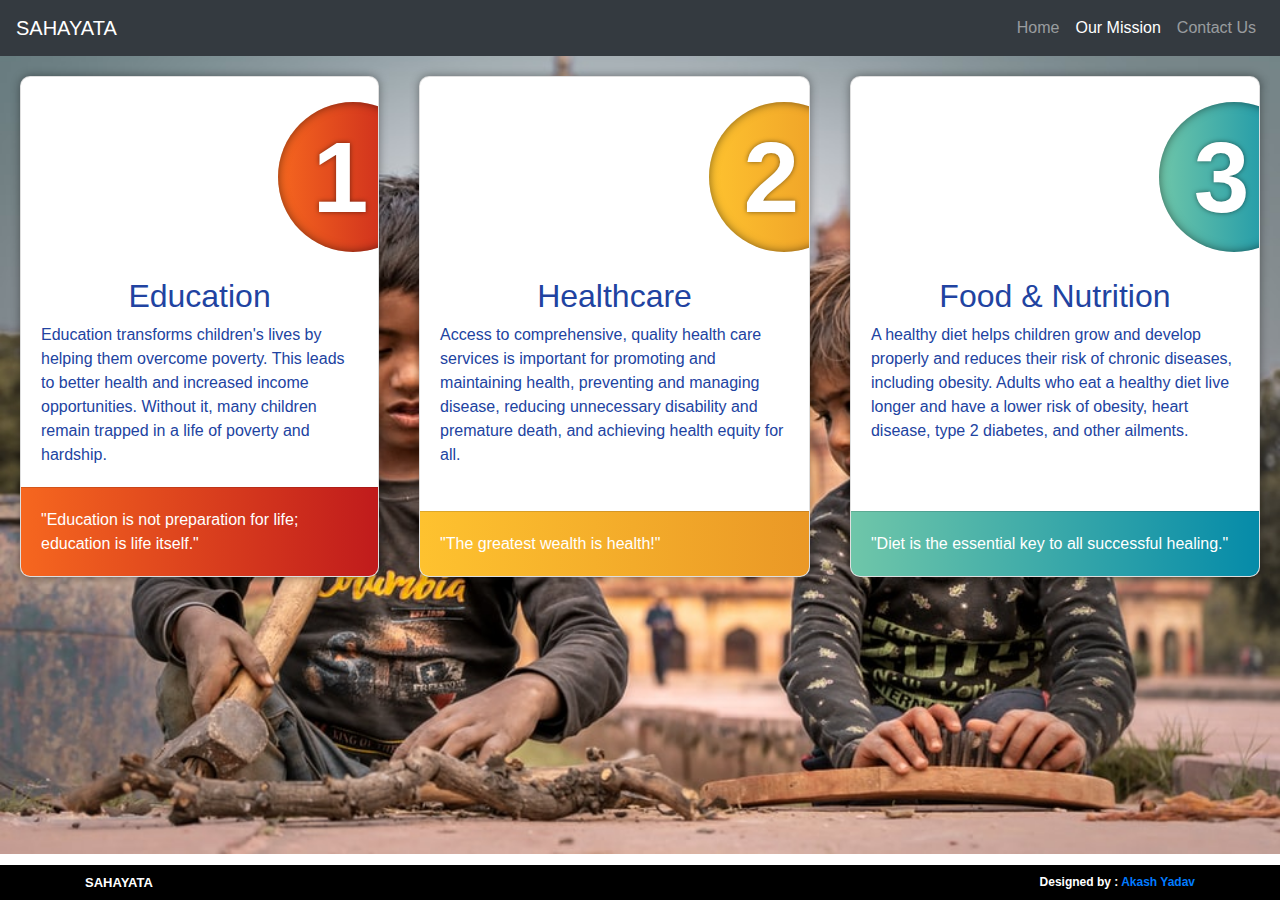
<file: mission.html>
<!DOCTYPE html>
<html lang="en">

<head>
    <meta charset="utf-8">
    <meta content="width=device-width, initial-scale=1.0" name="viewport">

    <title>Humanite lives</title>

    <meta content="" name="description">
    <meta content="" name="keywords">

    <!-- External CSS files -->
    <meta http-equiv="X-UA-Compatible" content="ie=edge">
    <link rel="stylesheet" href="https://use.fontawesome.com/releases/v5.1.0/css/all.css"
        integrity="sha384-lKuwvrZot6UHsBSfcMvOkWwlCMgc0TaWr+30HWe3a4ltaBwTZhyTEggF5tJv8tbt" crossorigin="anonymous">
    <link href="https://fonts.googleapis.com/css?family=Roboto|Roboto+Condensed|Roboto+Slab" rel="stylesheet">
    <link rel="stylesheet" href="style.css">
    <link rel="stylesheet" href="https://stackpath.bootstrapcdn.com/bootstrap/4.4.1/css/bootstrap.min.css">
    <link rel="stylesheet" type="text/css"
        href="https://stackpath.bootstrapcdn.com/font-awesome/4.7.0/css/font-awesome.min.css">

    <script src="https://code.jquery.com/jquery-3.4.1.slim.min.js"></script>
    <script src="https://cdn.jsdelivr.net/npm/popper.js@1.16.0/dist/umd/popper.min.js"></script>
    <script src="https://stackpath.bootstrapcdn.com/bootstrap/4.4.1/js/bootstrap.min.js"></script>

    <!-- Main CSS File -->
    <link href="style.css" rel="stylesheet">

    <style>
        
    </style>

</head>

<body>
    <!-- header -->
    <nav class="navbar navbar-expand-lg navbar-dark  bg-dark">
        <a class="navbar-brand" href="#">SAHAYATA</a>
        <button class="navbar-toggler" type="button" data-toggle="collapse" data-target="#navbarNavAltMarkup"
            aria-controls="navbarNavAltMarkup" aria-expanded="false" aria-label="Toggle navigation">
            <span class="navbar-toggler-icon"></span>
        </button>
        <div class="collapse navbar-collapse justify-content-end " id="navbarNavAltMarkup">
            <div class="navbar-nav">
                <a class="nav-link" href="index.html">Home <span class="sr-only">(current)</span></a>
                <a class="nav-link active" href="#">Our Mission</a>
                <a class="nav-link" href="#">Contact Us</a>
            </div>
        </div>
    </nav>
    <!-- header ends -->

    <div class="card-container">
        <div class="card">
          <div class="card-count-container">
            <div class="card-count">1</div>
          </div>
          
          <div class="card-content">
            <h2>Education</h2>
            Education transforms children's lives by helping them overcome poverty. This leads to better health and increased income opportunities. Without it, many children remain trapped in a life of poverty and hardship.
          </div>
          
          <div class="card-footer">
               "Education is not preparation for life; education is life itself."
          </div>
        </div>
        
        <div class="card">
          <div class="card-count-container">
            <div class="card-count">2</div>
          </div>
          <div class="card-content">
            <h2>Healthcare</h2>
            Access to comprehensive, quality health care services is important for promoting and maintaining health, preventing and managing disease, reducing unnecessary disability and premature death, and achieving health equity for all.
          </div>
          
          <div class="card-footer mt-4">
            "The greatest wealth is health!"
        </div>
        </div>
        
        <div class="card">
          <div class="card-count-container">
            <div class="card-count">3</div>
          </div>
          <div class="card-content">
            <h2>Food  & Nutrition</h2>
            A healthy diet helps children grow and develop properly and reduces their risk of chronic diseases, including obesity. Adults who eat a healthy diet live longer and have a lower risk of obesity, heart disease, type 2 diabetes, and other ailments.
          </div>
          
          <div class="card-footer mt-5">
              "Diet is the essential key to all successful healing."
          </div>
        </div>
      </div>
        <!-- footer -->
        <footer id="footer">
            <div class="footer-bottom">
                <div class="container py-2 mt-auto">
                    <div class="creator">
                        <strong><span style="font-size:13px;">SAHAYATA</span></strong>
                        <div style="float:right; font-weight: bold;">
                            Designed by : <a href="https://github.com/AkashYadav-02" target="_blank">Akash Yadav</a>
                        </div>
                    </div>
                </div>
            </div>
        </footer>
        <!-- footer ends -->
</body>

</html>
</file>
<file: style.css>
body {
    height: 100%;
    font-family: "Lato", sans-serif;
    color: #2143a1;
    position: relative;
    background-image: url(pic.png);
    background-size: cover;
    background-repeat: no-repeat;
}

@media (max-width: 568px) {
   body  {
    background-image: url(bg-image.jpg);
    background-size: cover;
        position: relative;
    width: 100%;
    }
}
.mycontent{ 
    position: relative;
    margin-top:30px;
    
}
.mycontent p{
    font-size: 18px;
    color: rgb(15, 0, 0);
    padding: 18px;
    letter-spacing: 1.7px;
    line-height: 1.8;
}
.mycontent .info{
    background-color: #ffffff
}

.card-container {
    display: flex;
  }
  .card-container .card {
    margin: 20px;
    border-radius: 10px;
    background-color: #ffffff;
    overflow: hidden;
    box-shadow: 0px 0px 10px rgba(0, 0, 0, 0.4);
  }
  .card-container .card .card-count-container {
    display: flex;
    align-items: center;
    width: 100%;
    height: 200px;
    padding: 20px 0px;
  }
  .card-container .card .card-count {
    font-weight: bold;
    font-size: 100px;
    width: 150px;
    height: 150px;
    display: flex;
    align-items: center;
    justify-content: center;
    border-radius: 50%;
    margin: auto;
    margin-right: -50px;
    padding-right: 25px;
    overflow: hidden;
    color: #ffffff;
    box-shadow: inset 0px 0px 10px rgba(0, 0, 0, 0.5);
    text-shadow: 0px 0px 5px rgba(0, 0, 0, 0.5);
    transition: all 0.2s ease-in-out;
  }
  .card-container .card .card-content {
    padding: 20px;
    padding-top: 0px;
  }
  .card-container .card .card-content > h2 {
    margin-top: 0px;
    text-align: center;
  }
  .card-container .card .card-footer {
    padding: 20px;
    color: #ffffff;
    margin-bottom: 0px;
    /* bottom: 0px;
    position: relative; */
  }
  .card-container .card:nth-child(1) .card-count, .card-container .card:nth-child(1) .card-footer {
    background-image: linear-gradient(90deg, #f6671f, #c01b1c);
  }
  .card-container .card:nth-child(2) .card-count, .card-container .card:nth-child(2) .card-footer {
    background-image: linear-gradient(90deg, #fec22f, #ea9826);
  }
  .card-container .card:nth-child(3) .card-count, .card-container .card:nth-child(3) .card-footer {
    background-image: linear-gradient(90deg, #6fc6a9, #058ba9);
  }
  .card-container .card:hover .card-count {
    width: 160px;
    height: 160px;
  }
  @media (max-width: 767px) {
    .card-container {
      flex-wrap: wrap;
    }
  }
  


 
footer {
    bottom: 0;
    padding: 0 0 0 0;
    color:white;
    font-size: 12px;
    background: black;
    position: fixed;
    width: 100%;
} 


@media (max-width: 568px) {
    #footer  {
        float: none;
        text-align: center;
        padding: 12px 0;
        position: relative;
    width: 100%;
    }
}
</file>
